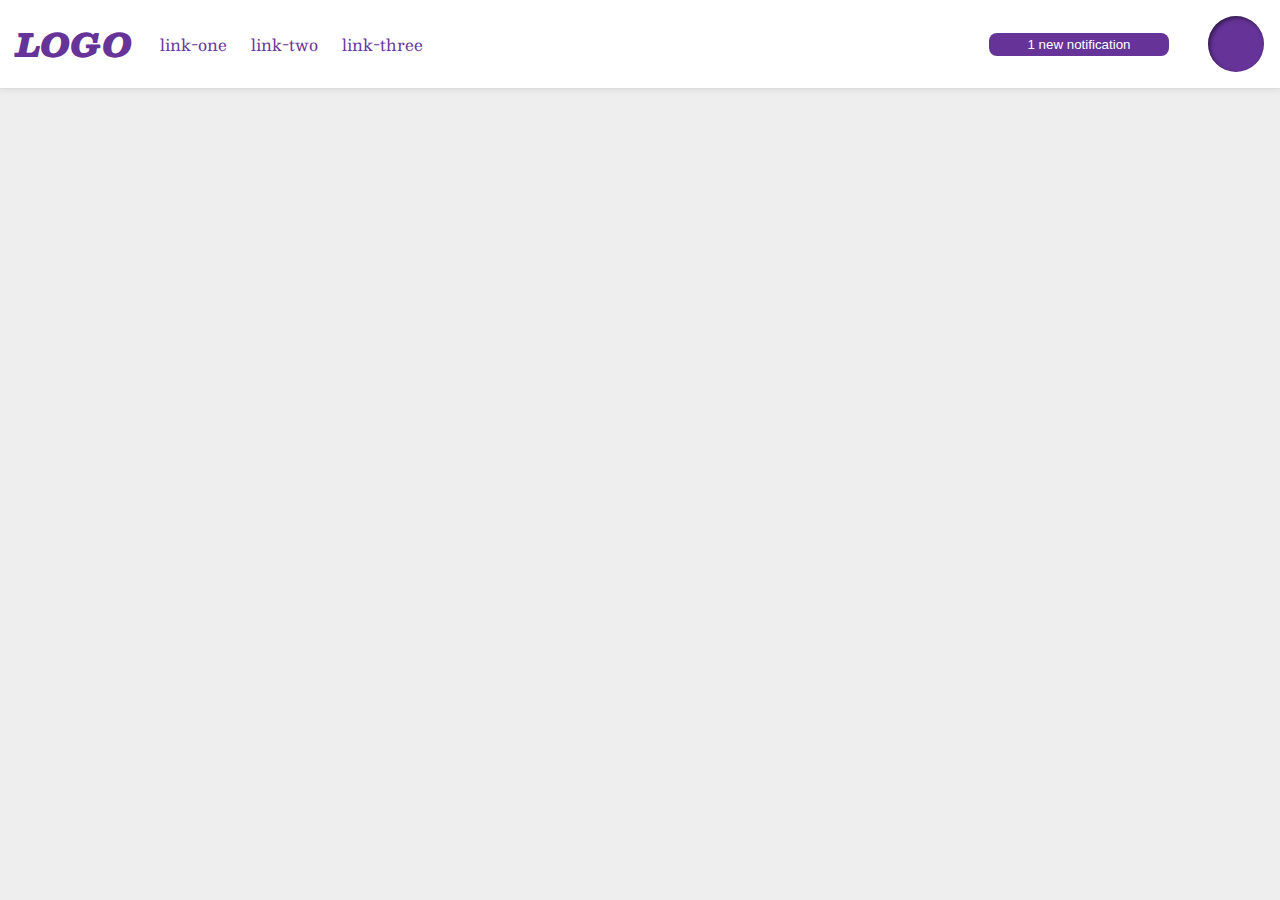
<file: flex/03-flex-header-2/index.html>
<!DOCTYPE html>
<html lang="en">
  <head>
    <meta charset="UTF-8">
    <meta http-equiv="X-UA-Compatible" content="IE=edge">
    <meta name="viewport" content="width=device-width, initial-scale=1.0">
    <title>Flex Header 2</title>
    <link rel="stylesheet" href="style.css">
  </head>
  <body>
    <div class="header">
      <div class="left"> 
        <div class="logo">
          LOGO
        </div>
          <ul class="links">
            <li><a href="google.com">link-one</a></li>
            <li><a href="google.com">link-two</a></li>
            <li><a href="google.com">link-three</a></li>
          </ul>
    </div>
    <div class="right">
      <button class="notifications">
        1 new notification
      </button>
      <div class="profile-image"></div>
    </div>
    </div>
  </body>
</html>
</file>
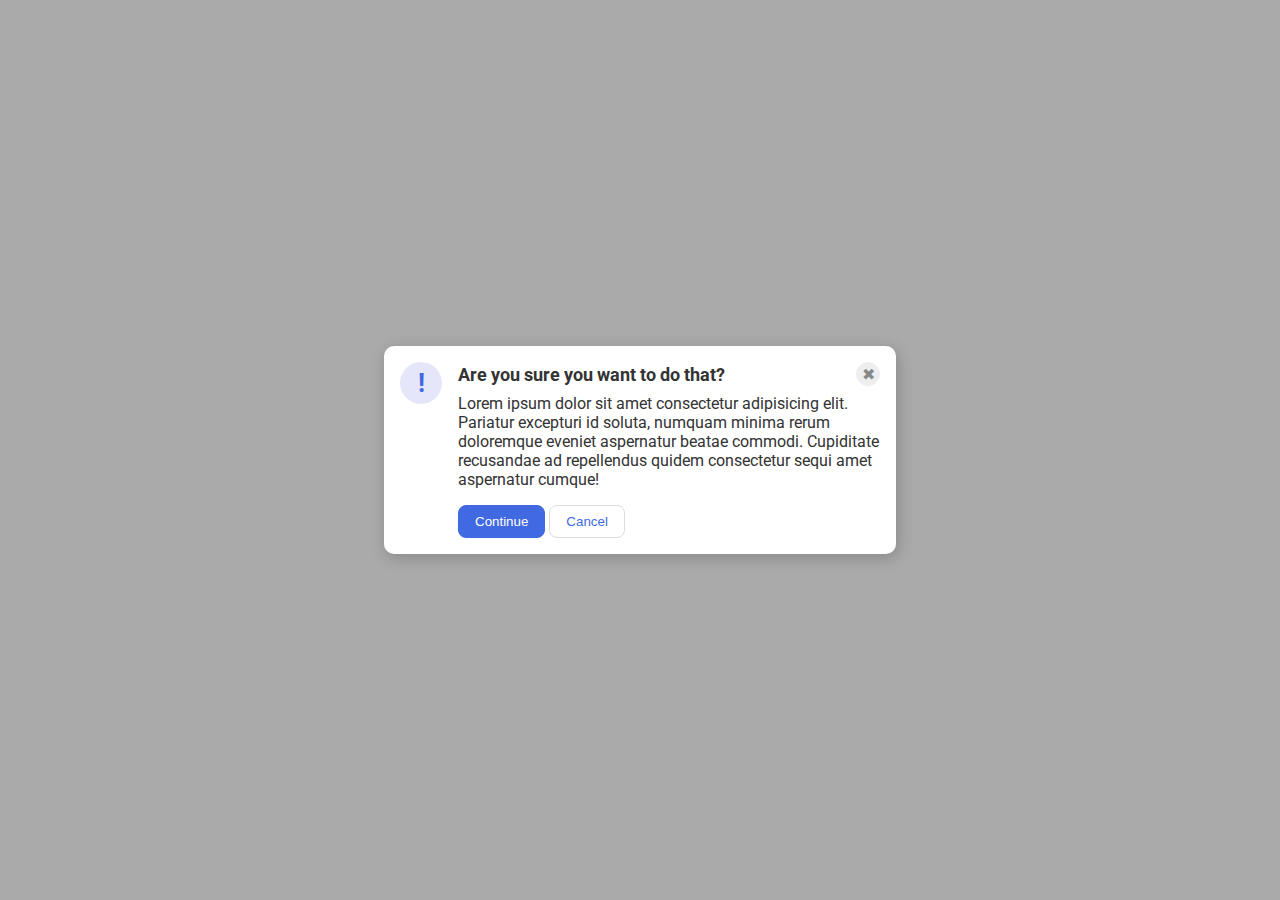
<file: flex/05-flex-modal/index.html>
<!DOCTYPE html>
<html lang="en">

<head>
  <meta charset="UTF-8">
  <meta http-equiv="X-UA-Compatible" content="IE=edge">
  <meta name="viewport" content="width=device-width, initial-scale=1.0">
  <link rel="stylesheet" href="style.css">
  <title>Modal</title>
</head>

<body>
  <div class="modal">
    <div class="icon">!</div>
    <div class="container">
    <div class="header">Are you sure you want to do that?
      <button class="close-button">✖</button>
    </div>
    <div class="text">Lorem ipsum dolor sit amet consectetur adipisicing elit. Pariatur excepturi id soluta, numquam
      minima rerum doloremque eveniet aspernatur beatae commodi. Cupiditate recusandae ad repellendus quidem consectetur
      sequi amet aspernatur cumque!</div>
    <button class="continue">Continue</button>
    <button class="cancel">Cancel</button>
  </div>
</div>
</body>

</html>
</file>
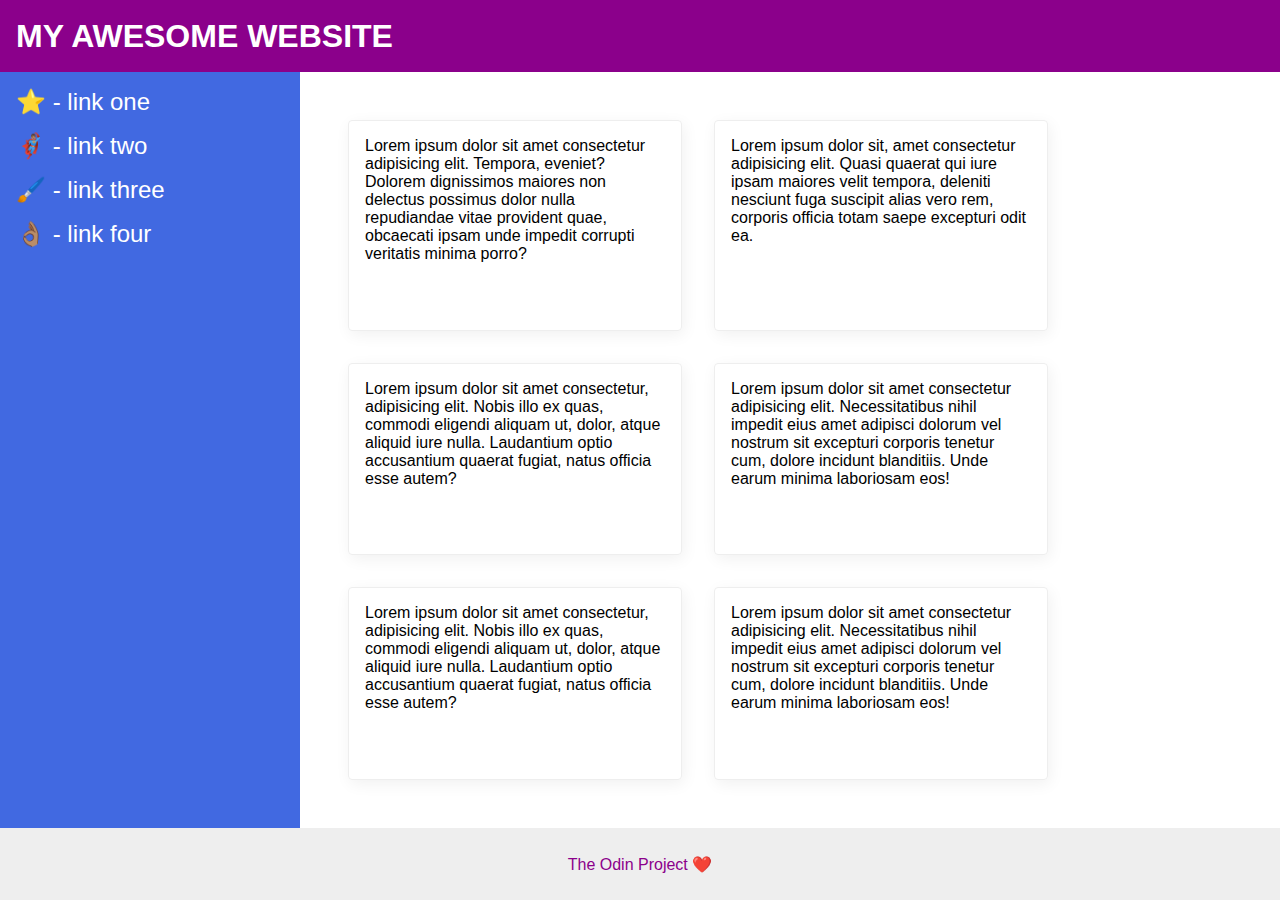
<file: flex/07-flex-layout-2/index.html>
<!DOCTYPE html>
<html lang="en">

<head>
  <meta charset="UTF-8">
  <meta http-equiv="X-UA-Compatible" content="IE=edge">
  <meta name="viewport" content="width=device-width, initial-scale=1.0">
  <title>The Holy Grail</title>
  <link rel="stylesheet" href="style.css">
</head>

<body>
  <div class="header">
    MY AWESOME WEBSITE
  </div>
  <div class="body">
  <div class="sidebar">
    <ul>
      <li><a href="#">⭐ - link one</a></li>
      <li><a href="#">🦸🏽‍♂️ - link two</a></li>
      <li><a href="#">🖌️ - link three</a></li>
      <li><a href="#">👌🏽 - link four</a></li>
    </ul>
  </div>
  <div class="container">
    <div class="card">Lorem ipsum dolor sit amet consectetur adipisicing elit. Tempora, eveniet? Dolorem dignissimos
      maiores non delectus possimus dolor nulla repudiandae vitae provident quae, obcaecati ipsam unde impedit corrupti
      veritatis minima porro?</div>
    <div class="card">Lorem ipsum dolor sit, amet consectetur adipisicing elit. Quasi quaerat qui iure ipsam maiores velit
      tempora, deleniti nesciunt fuga suscipit alias vero rem, corporis officia totam saepe excepturi odit ea.</div>
    <div class="card">Lorem ipsum dolor sit amet consectetur, adipisicing elit. Nobis illo ex quas, commodi eligendi
      aliquam ut, dolor, atque aliquid iure nulla. Laudantium optio accusantium quaerat fugiat, natus officia esse autem?
    </div>
    <div class="card">Lorem ipsum dolor sit amet consectetur adipisicing elit. Necessitatibus nihil impedit eius amet
      adipisci dolorum vel nostrum sit excepturi corporis tenetur cum, dolore incidunt blanditiis. Unde earum minima
      laboriosam eos!</div>
    <div class="card">Lorem ipsum dolor sit amet consectetur, adipisicing elit. Nobis illo ex quas, commodi eligendi
      aliquam ut, dolor, atque aliquid iure nulla. Laudantium optio accusantium quaerat fugiat, natus officia esse autem?
    </div>
    <div class="card">Lorem ipsum dolor sit amet consectetur adipisicing elit. Necessitatibus nihil impedit eius amet
      adipisci dolorum vel nostrum sit excepturi corporis tenetur cum, dolore incidunt blanditiis. Unde earum minima
      laboriosam eos!</div>
  </div>
</div>

  <div class="footer">
    The Odin Project ❤️
  </div>
</body>

</html>
</file>
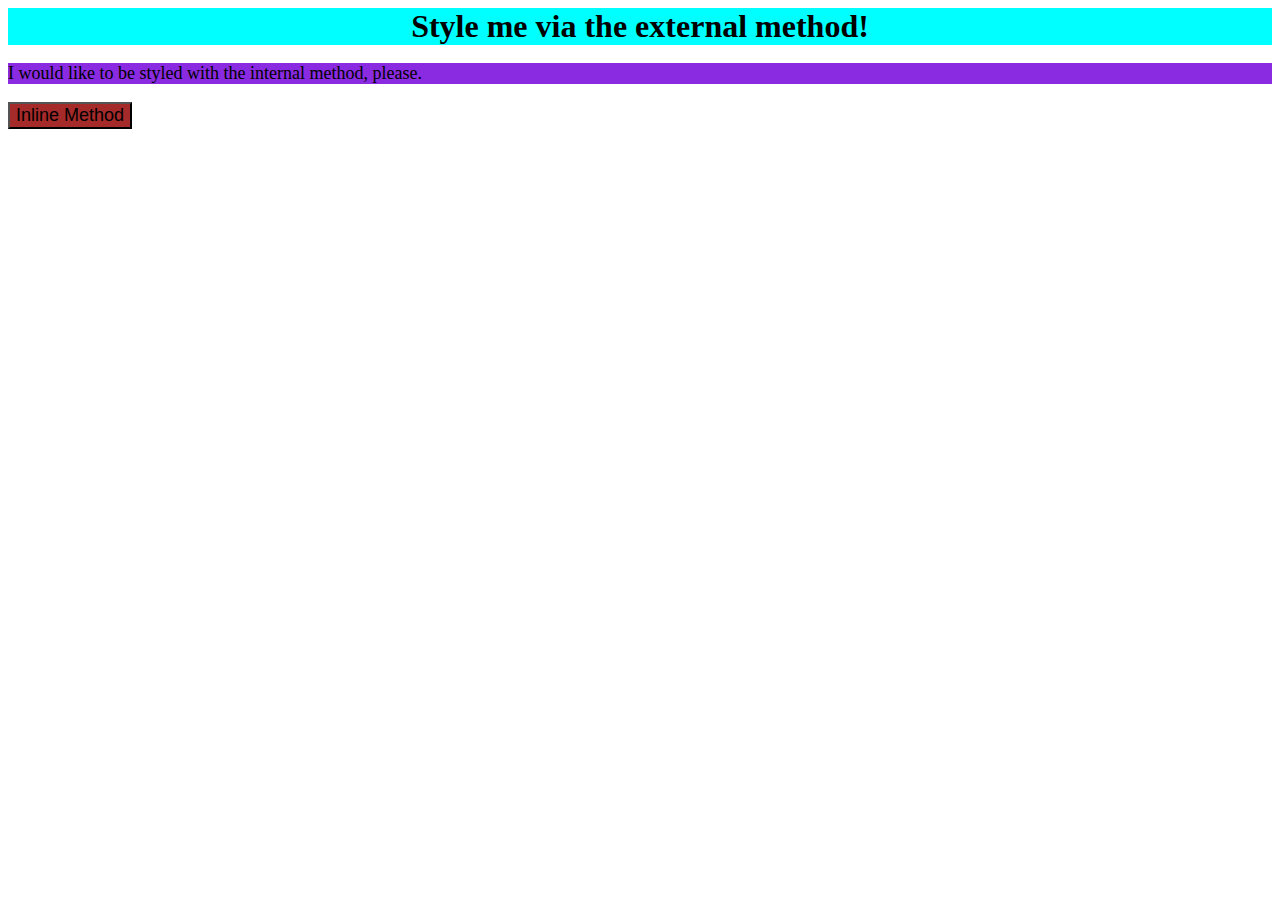
<file: foundations/01-css-methods/index.html>
<!DOCTYPE html>
<html lang="en">
  <head>
    <meta charset="UTF-8">
    <meta http-equiv="X-UA-Compatible" content="IE=edge">
    <meta name="viewport" content="width=device-width, initial-scale=1.0">
    <title>Methods for Adding CSS</title>
    <link rel="stylesheet" href="style.css">
    <style>
      p{
        background-color: blueviolet;
        font-size: 18px;
      }
    </style>

  </head>
  
  <body>
    <div>Style me via the external method!</div>
    <p>I would like to be styled with the internal method, please.</p>
    <button style="background-color: brown; font-size: 18px;">Inline Method</button>
  </body>
</html>
</file>
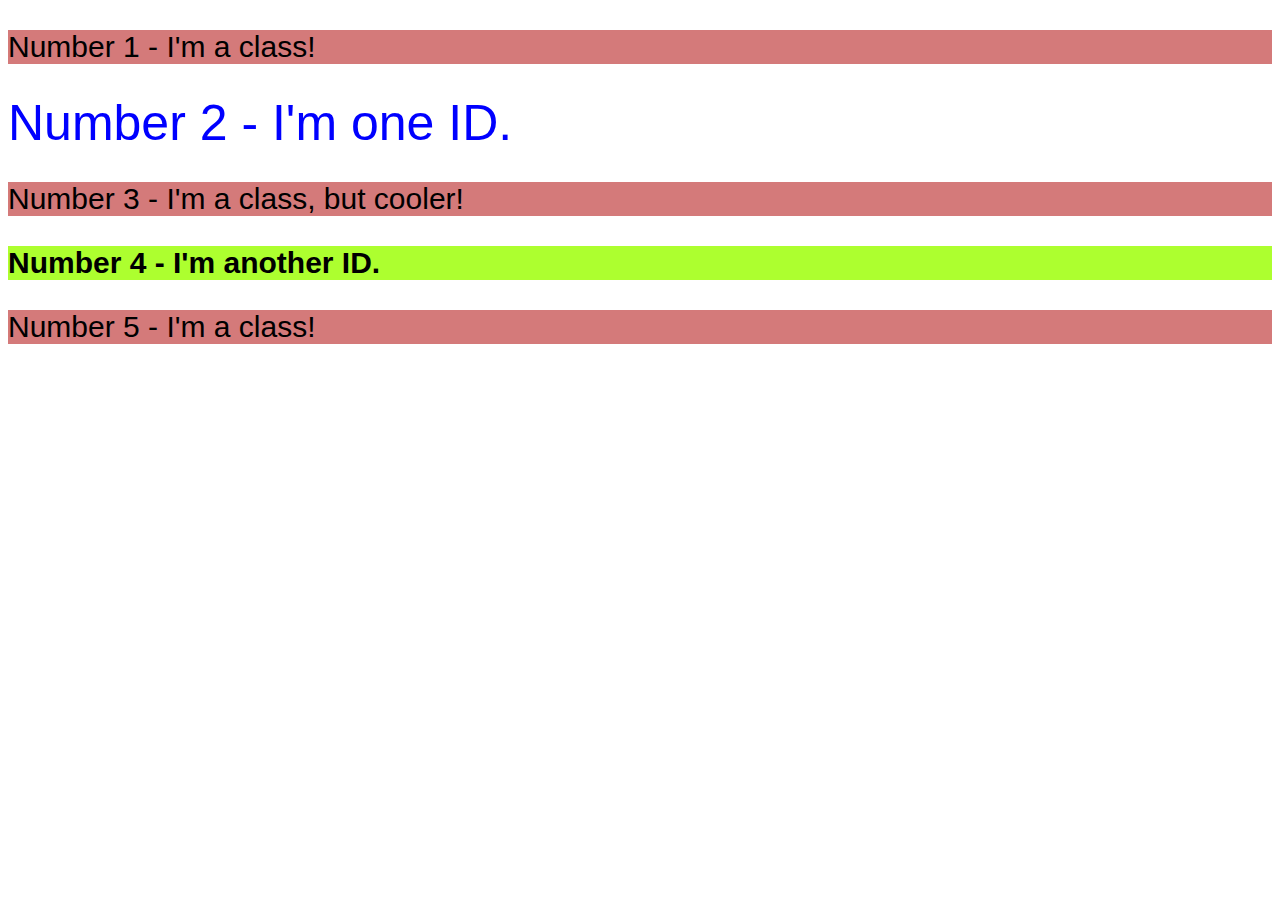
<file: foundations/02-class-id-selectors/index.html>
<!DOCTYPE html>
<html lang="en">
  <head>
    <meta charset="UTF-8">
    <meta http-equiv="X-UA-Compatible" content="IE=edge">
    <meta name="viewport" content="width=device-width, initial-scale=1.0">
    <title>Class and ID Selectors</title>
    <link rel="stylesheet" href="style.css">
  </head>
  <body>
    <p class="class1">Number 1 - I'm a class!</p>
    <div id="id1">Number 2 - I'm one ID.</div>
    <p class="class2">Number 3 - I'm a class, but cooler!</p>
    <div id="id2">Number 4 - I'm another ID.</div>
    <p class="class1">Number 5 - I'm a class!</p>
  </body>
</html>
</file>
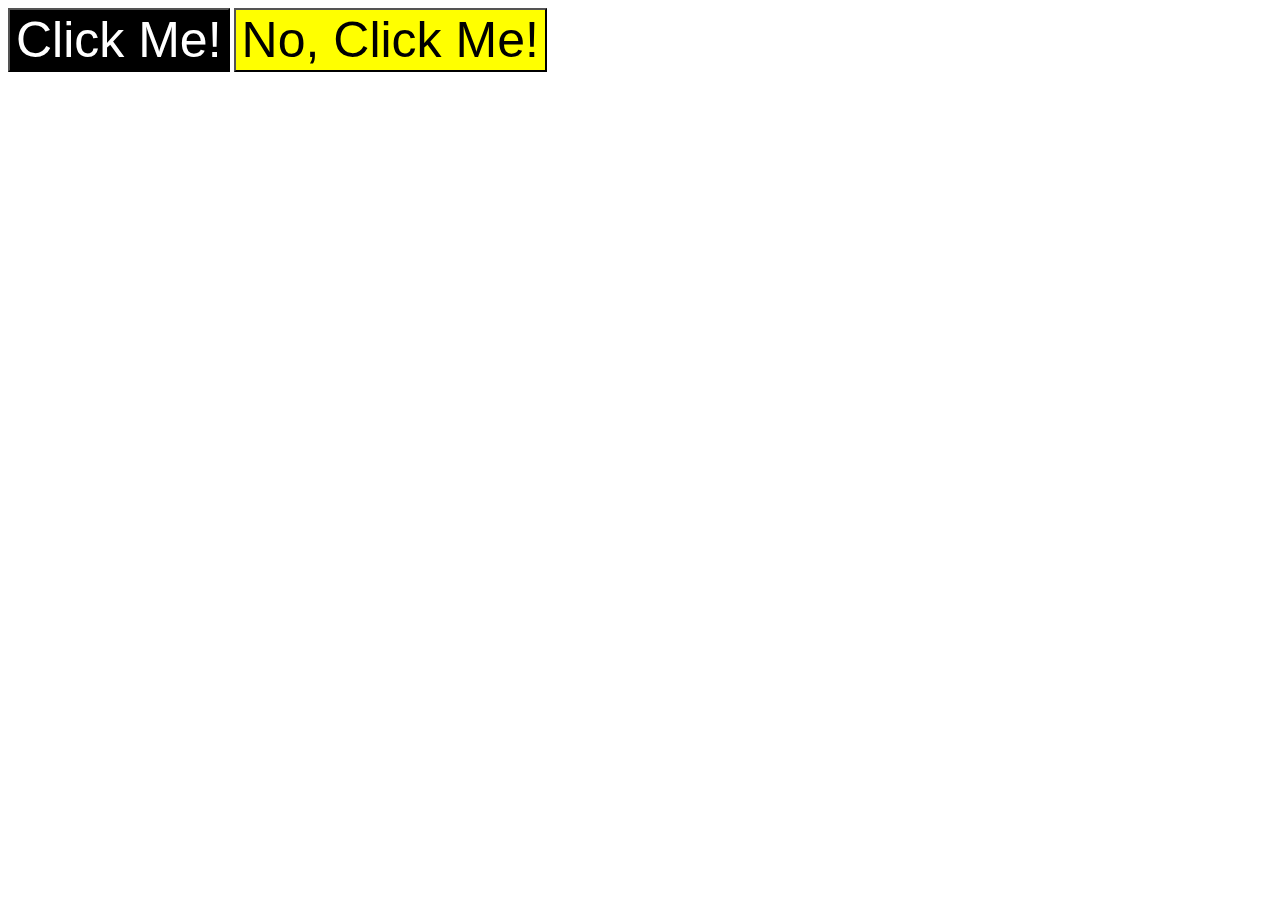
<file: foundations/03-grouping-selectors/index.html>
<!DOCTYPE html>
<html lang="en">
  <head>
    <meta charset="UTF-8">
    <meta http-equiv="X-UA-Compatible" content="IE=edge">
    <meta name="viewport" content="width=device-width, initial-scale=1.0">
    <title>Grouping Selectors</title>
    <link rel="stylesheet" href="style.css">
  </head>
  <body>
    <button class="read">Click Me!</button>
    <button class="unread">No, Click Me!</button>
  </body>
</html>
</file>
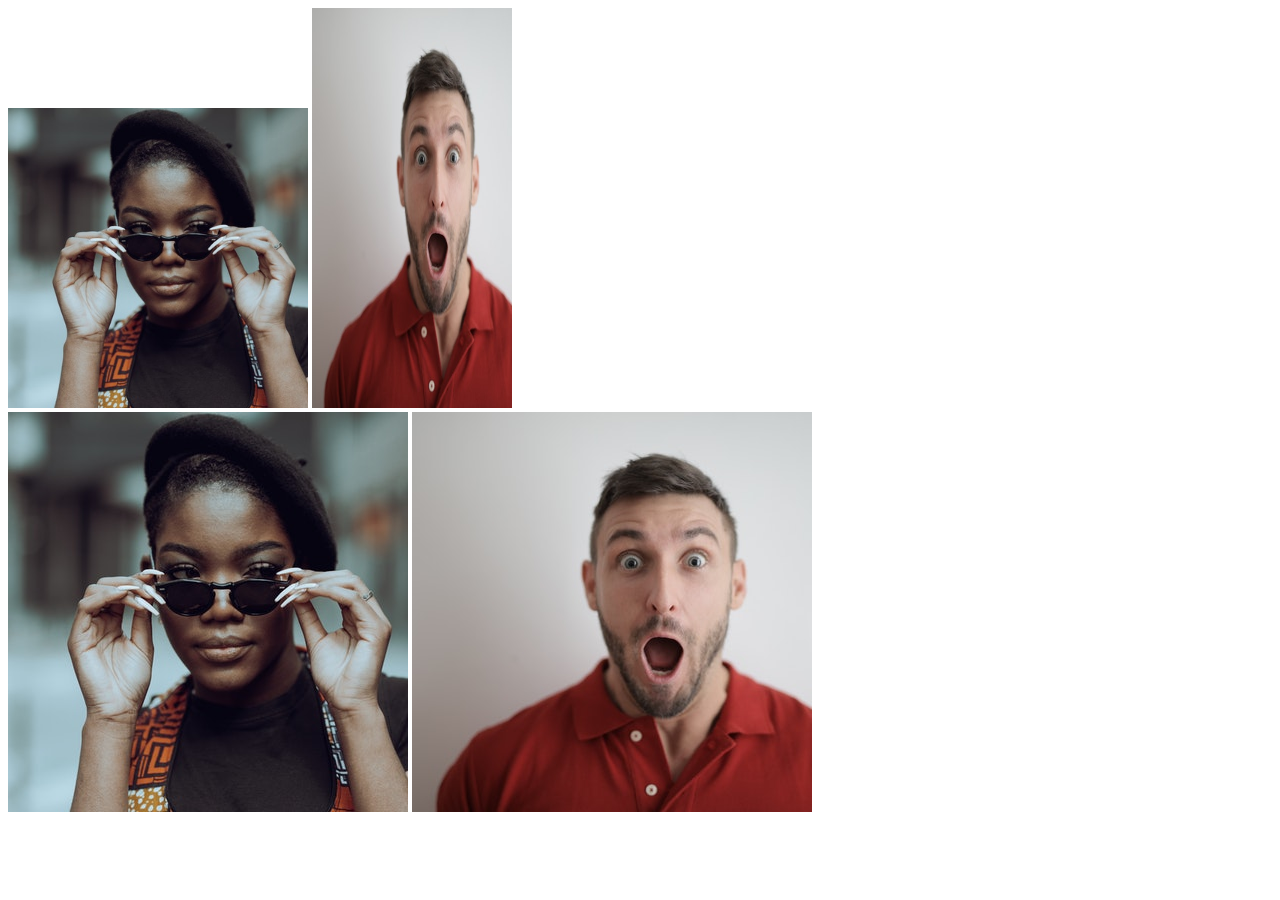
<file: foundations/04-chaining-selectors/index.html>
<!DOCTYPE html>
<html lang="en">
  <head>
    <meta charset="UTF-8">
    <meta http-equiv="X-UA-Compatible" content="IE=edge">
    <meta name="viewport" content="width=device-width, initial-scale=1.0">
    <title>Chaining Selectors</title>
    <link rel="stylesheet" href="style.css">
  </head>
  <body>
    <!-- Check image source path. Review Foundations lesson - Links and Images -->
    <!-- Use the classes BELOW this line -->
    <div>
      <img class="avatar proportioned" src="./images/pexels-katho-mutodo-8434791.jpg" alt="Woman with glasses">
      <img class="avatar distorted" src="./images/pexels-andrea-piacquadio-3777931.jpg" alt="Man with surprised expression">
    </div>
    <!-- Use the classes ABOVE this line -->
    <div>
      <img class="original proportioned" src="./images/pexels-katho-mutodo-8434791.jpg" alt="Woman with glasses">
      <img class="original distorted" src="./images/pexels-andrea-piacquadio-3777931.jpg" alt="Man with surprised expression">
    </div>
  </body>
</html>
</file>
<file: flex/03-flex-header-2/style.css>
/* this is some magical font-importing.  
you'll learn about it later. */
@import url('https://fonts.googleapis.com/css2?family=Besley:ital,wght@0,400;1,900&display=swap');

body {
  margin: 0;
  background: #eee;
  font-family: Besley, serif;
}

.header {
  background: white;
  border-bottom: 1px solid #ddd;
  box-shadow: 0 0 8px rgba(0,0,0,.1);
  display: flex;
  justify-content: space-between;
  padding: 8px;
  
}

.profile-image {
  background: rebeccapurple;
  box-shadow: inset 2px 2px 4px rgba(0,0,0,.5);
  border-radius: 50%;
  width: 48px;
  height: 48px;
  padding: 4px;
  margin: 8px;

}

.logo {
  color: rebeccapurple;
  font-size: 32px;
  font-weight: 900;
  font-style: italic;
  padding: 8px;
}

button {
  border: none;
  border-radius: 8px;
  background: rebeccapurple;
  color: white;
  padding: 4px 16px;
  margin: 15px;
  /* justify-content: center;
  align-items: center; */
  width: 180px;
}

a {
  /* this removes the line under our links */
  text-decoration: none;
  color: rebeccapurple;
  margin: 0 4px;
}

ul {
  list-style-type: none;
  display: flex;
  margin: 0;
  padding: 0;
  gap: 16px;
}

.left{
  display: flex;
  justify-content: center;
  gap: 16px;
  align-items: center;
}

.right{
  display: flex;
  justify-content: center;
  gap: 16px;
  align-items: center;
}
</file>
<file: flex/05-flex-modal/style.css>
@import url('https://fonts.googleapis.com/css2?family=Roboto:wght@400;700&display=swap');

html, body {
  height: 100%;
}

body {
  font-family: Roboto, sans-serif;
  margin: 0;
  background: #aaa;
  color: #333;
  /* I'll give you this one for free lol */
  display: flex;
  align-items: center;
  justify-content: center;

}

.modal {
  background: white;
  width: 480px;
  border-radius: 10px;
  box-shadow: 2px 4px 16px rgba(0,0,0,.2);
  display: flex;
  gap: 16px;
  padding: 16px;
}

.icon {
  color: royalblue;
  font-size: 26px;
  font-weight: 700;
  background: lavender;
  width: 42px;
  height: 42px;
  border-radius: 50%;
  display: flex;
  align-items: center;
  justify-content: center;
  flex-shrink: 0;
}

.close-button {
  background: #eee;
  border-radius: 50%;
  color: #888;
  font-weight: 400;
  font-size: 16px;
  height: 24px;
  width: 24px;
  display: flex;
  align-items: center;
  justify-content: center;
  border: 1px solid #eee;
  padding: 0;
}

button {
  cursor: pointer;
  padding: 8px 16px;
  border-radius: 8px;
}

button.continue {
  background: royalblue;
  border: 1px solid royalblue;
  color: white;
  
}

button.cancel {
  background: white;
  border: 1px solid #ddd;
  color: royalblue;
}

.header{
  display: flex;
  margin-bottom: 8px;
  font-weight: 700;
  font-size: 18px;
  justify-content: space-between;
  align-items: center;
}

.text{
  margin-bottom: 16px;
}
</file>
<file: flex/07-flex-layout-2/style.css>
body {
  font-family: -apple-system, BlinkMacSystemFont, 'Segoe UI', Roboto, Oxygen, Ubuntu, Cantarell, 'Open Sans', 'Helvetica Neue', sans-serif;
  margin: 0;
  min-height: 100vh;
}

.header {
  height: 72px;
  background: darkmagenta;
  color: white;
}

.footer {
  height: 72px;
  background: #eee;
  color: darkmagenta;
}

.sidebar {
  width: 300px;
  background: royalblue;
  box-sizing: border-box;
}

.card {
  border: 1px solid #eee;
  box-shadow: 2px 4px 16px rgba(0,0,0,.06);
  border-radius: 4px;
}

/* My Solution */

/* .header{
  font-size: 30px;
  font-weight: bolder;
  padding-left: 10px; 
  display: flex;
  justify-content: flex-start;
  align-items: center;
}

.footer{
  display: flex;
  justify-content: center;
  align-items: center;
}

ul{
  display: flex;
  flex-direction: column;
  list-style: none;
  margin: 10px;
  padding: 0;
  gap: 16px;
  height: 77vh;
  
}

a{
  text-decoration: none;
  color: white;
}

.container{
  display: flex;
  justify-content: flex-start;  
  align-items: center;
  height: 77vh;
  flex-direction: row;
  flex-wrap: wrap;
  row-gap: 10px;
  column-gap: 10px;
}

.card{
  width: 400px;
  height: 200px;
  margin: 10px;
  text-wrap: wrap;
  padding: 10px;
}

.body{
  display: flex;
  justify-content: center;
  align-items: center;
} */

/* Solution 2 */

body{
  display: flex;
  flex-direction: column;
}

.header{
  display: flex;
  align-items: center;
  padding: 0 16px;
  font-size: 32px;
  font-weight: 900;
}

.body{
  display: flex;
  flex: 1;
}

.sidebar {
  flex-shrink: 0;
  padding: 16px;
}

ul {
  list-style-type: none;
  margin: 0;
  padding: 0;
}

li {
  margin-bottom: 16px;
}

a {
  color: white;
  text-decoration: none;
  font-size: 24px;
}

.container {
  padding: 32px;
  display: flex;
  flex-wrap: wrap;
}

.card {
  padding: 16px;
  margin: 16px;
  width: 300px;
}

.footer {
  display: flex;
  align-items: center;
  justify-content: center;
}
</file>
<file: foundations/01-css-methods/style.css>
div{
    background-color: aqua;
    font-size: 32px;
    text-align: center;
    font-weight: bold;
}
</file>
<file: foundations/02-class-id-selectors/style.css>
.class1{
    background-color: rgb(212, 122, 122);
    font-family: sans-serif;
    font-size: 30px;
}

.class2{
    background-color: rgb(212, 122, 122);
    font-family: sans-serif;
    font-size: 30px;
}

#id1{
    font-family: 'Segoe UI', Tahoma, Geneva, Verdana, sans-serif;
    font-size: 50px;
    background-color: white;
    color: blue;
}


#id2{
    font-family: 'Segoe UI', Tahoma, Geneva, Verdana, sans-serif;
    font-size: 30px;
    font-weight: 700;
    background-color: greenyellow;
    color: black;
}
</file>
<file: foundations/03-grouping-selectors/style.css>
.read,
.unread {
    font-size: 50px;
    font-family: Arial, Helvetica, sans-serif;
}

.read{
    background-color: black;
    color: white;
}

.unread{
    background-color: yellow;
    color: black;
}
</file>
<file: foundations/04-chaining-selectors/style.css>
/* Add CSS Styling */
.avatar.proportioned {
    height: auto;
    width: 300px;
}

.avatar.distorted {
    height: 400px;
    width: 200px;
}
</file>
